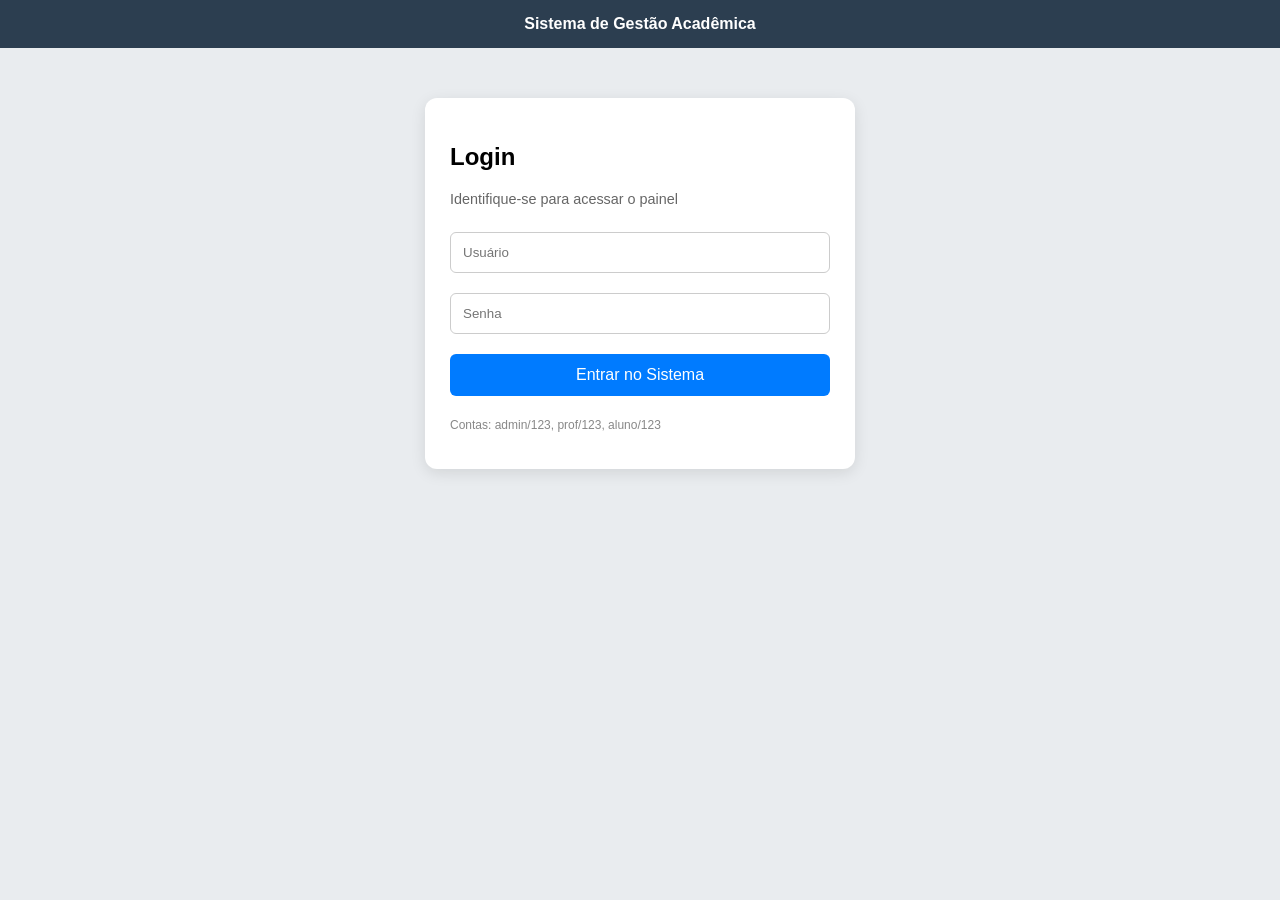
<file: Html_Desuso/teste.html>
<!DOCTYPE html>
<html lang="pt-br">
<head>
    <meta charset="UTF-8">
    <title>Sistema Acadêmico - Acesso Restrito</title>
    <style>
        body { font-family: 'Segoe UI', sans-serif; display: flex; flex-direction: column; align-items: center; background: #e9ecef; margin: 0; }
        .card { background: white; padding: 25px; border-radius: 12px; box-shadow: 0 4px 15px rgba(0,0,0,0.1); width: 380px; margin-top: 50px; display: none; }
        .active { display: block; }
        nav { background: #2c3e50; padding: 15px; width: 100%; text-align: center; color: white; font-weight: bold; }
        input, select, button { width: 100%; margin: 10px 0; padding: 12px; border-radius: 6px; border: 1px solid #ccc; box-sizing: border-box; }
        button { cursor: pointer; background: #007bff; color: white; border: none; font-size: 16px; }
        button:hover { background: #0056b3; }
        .btn-sair { background: #dc3545; margin-top: 20px; }
        table { width: 100%; border-collapse: collapse; margin-top: 10px; }
        th, td { border: 1px solid #ddd; padding: 10px; text-align: center; }
        .user-info { font-size: 0.9em; color: #666; margin-bottom: 15px; }
    </style>
</head>
<body>

<nav id="nav-header">Sistema de Gestão Acadêmica</nav>

<!-- 1. TELA DE LOGIN ÚNICA -->
<div id="tela-login" class="card active">
    <h2>Login</h2>
    <p class="user-info">Identifique-se para acessar o painel</p>
    <input type="text" id="user_input" placeholder="Usuário">
    <input type="password" id="pass_input" placeholder="Senha">
    <button onclick="autenticar()">Entrar no Sistema</button>
    <p style="font-size: 12px; color: #888;">Contas: admin/123, prof/123, aluno/123</p>
</div>

<!-- 2. PAINEL ADMINISTRATIVO -->
<div id="painel-admin" class="card" style="width: 500px;">
    <h2>Painel do Administrador</h2>
    <hr>
    <h4>Cadastrar Novo Usuário</h4>
    <input type="text" id="novo_nome" placeholder="Nome do Usuário">
    <input type="password" id="nova_senha" placeholder="Senha">
    <select id="novo_tipo">
        <option value="aluno">Aluno</option>
        <option value="professor">Professor</option>
    </select>
    <button onclick="cadastrar()">Salvar Usuário</button>
    
    <hr>
    <h4>Relatório Geral de Alunos</h4>
    <button onclick="gerarRelatorio()" style="background: #17a2b8;">Atualizar Relatório</button>
    <div id="relatorio-lista" style="margin-top: 15px; font-size: 0.85em;"></div>

    <button class="btn-sair" onclick="logout()">Sair</button>
</div>

<!-- 3. PAINEL DO PROFESSOR -->
<div id="painel-professor" class="card">
    <h2>Painel do Professor</h2>
    <hr>
    <h4>Lançar Notas e Frequência</h4>
    <input type="text" id="aluno_alvo" placeholder="Nome exato do Aluno">
    <input type="text" id="materia" placeholder="Disciplina">
    <input type="number" id="nota" placeholder="Nota">
    <input type="number" id="freq" placeholder="% Frequência">
    <button onclick="lancar()" style="background: #f39c12;">Lançar no Sistema</button>
    <button class="btn-sair" onclick="logout()">Sair</button>
</div>

<!-- 4. PAINEL DO ALUNO -->
<div id="painel-aluno" class="card">
    <h2 id="boletim-nome">Meu Boletim</h2>
    <table id="tabela-boletim">
        <thead>
            <tr><th>Matéria</th><th>Nota</th><th>Freq</th></tr>
        </thead>
        <tbody id="corpo-boletim"></tbody>
    </table>
    <button class="btn-sair" onclick="logout()">Sair</button>
</div>

<script>
    // BANCO DE DADOS NO CÓDIGO
    let BANCO = {
        "admin": { senha: "123", tipo: "admin" },
        "prof":  { senha: "123", tipo: "professor" },
        "aluno": { senha: "123", tipo: "aluno", materias: {} }
    };

    function mostrar(id) {
        document.querySelectorAll('.card').forEach(c => c.classList.remove('active'));
        document.getElementById(id).classList.add('active');
    }

    // LÓGICA DE LOGIN (A "CHAVE" DO SISTEMA)
    function autenticar() {
        const u = document.getElementById('user_input').value;
        const s = document.getElementById('pass_input').value;

        if (BANCO[u] && BANCO[u].senha === s) {
            const usuario = BANCO[u];
            
            if (usuario.tipo === "admin") {
                mostrar('painel-admin');
            } 
            else if (usuario.tipo === "professor") {
                mostrar('painel-professor');
            } 
            else if (usuario.tipo === "aluno") {
                carregarBoletim(u);
            }
        } else {
            alert("Usuário ou senha inválidos!");
        }
    }

    // FUNÇÕES DO ADMIN
    function cadastrar() {
        const n = document.getElementById('novo_nome').value;
        const s = document.getElementById('nova_senha').value;
        const t = document.getElementById('novo_tipo').value;

        if (n && s) {
            BANCO[n] = { senha: s, tipo: t, materias: {} };
            alert(`Usuário ${n} (${t}) criado com sucesso!`);
        }
    }

    // FUNÇÕES DO PROFESSOR
    function lancar() {
        const nome = document.getElementById('aluno_alvo').value;
        const mat = document.getElementById('materia').value;
        const n = document.getElementById('nota').value;
        const f = document.getElementById('freq').value;

        if (BANCO[nome] && BANCO[nome].tipo === "aluno") {
            BANCO[nome].materias[mat] = { nota: n, freq: f };
            alert("Dados lançados!");
        } else {
            alert("Erro: Este aluno não existe no sistema!");
        }
    }

    // FUNÇÕES DO ALUNO
    function carregarBoletim(nome) {
        const aluno = BANCO[nome];
        document.getElementById('boletim-nome').innerText = "Boletim de " + nome;
        let html = "";
        for (let m in aluno.materias) {
            html += `<tr><td>${m}</td><td>${aluno.materias[m].nota}</td><td>${aluno.materias[m].freq}%</td></tr>`;
        }
        document.getElementById('corpo-boletim').innerHTML = html || "<tr><td colspan='3'>Nenhuma nota lançada.</td></tr>";
        mostrar('painel-aluno');
    }

    function logout() {
        document.getElementById('user_input').value = "";
        document.getElementById('pass_input').value = "";
        mostrar('tela-login');
    }
    // NOVA FUNÇÃO: GERAR RELATÓRIO GERAL
    function gerarRelatorio() {
        let html = "<table><thead><tr><th>Aluno</th><th>Disciplinas</th><th>Média/Freq</th></tr></thead><tbody>";
        let encontrou = false;

        // Percorre cada chave (nome de usuário) no banco
        for (let nome in BANCO) {
            let user = BANCO[nome];

            // Filtra apenas quem é do tipo "aluno"
            if (user.tipo === "aluno") {
                encontrou = true;
                let detalhes = "";
                
                // Pega as matérias desse aluno específico
                for (let m in user.materias) {
                    detalhes += `${m}: ${user.materias[m].nota} (F:${user.materias[m].freq}%)<br>`;
                }

                html += `<tr>
                            <td><b>${nome}</b></td>
                            <td style="text-align: left;">${detalhes || "Sem notas"}</td>
                            <td>${calcularMediaSimples(user.materias)}</td>
                         </tr>`;
            }
        }

        if (!encontrou) html += "<tr><td colspan='3'>Nenhum aluno cadastrado.</td></tr>";
        
        html += "</tbody></table>";
        document.getElementById('relatorio-lista').innerHTML = html;
    }

    // FUNÇÃO AUXILIAR: CALCULA MÉDIA RÁPIDA PARA O RELATÓRIO
    function calcularMediaSimples(materias) {
        let soma = 0, qtd = 0;
        for (let m in materias) {
            soma += parseFloat(materias[m].nota);
            qtd++;
        }
        return qtd > 0 ? (soma / qtd).toFixed(1) : "-";
    }
</script>

</body>
</html>
</file>
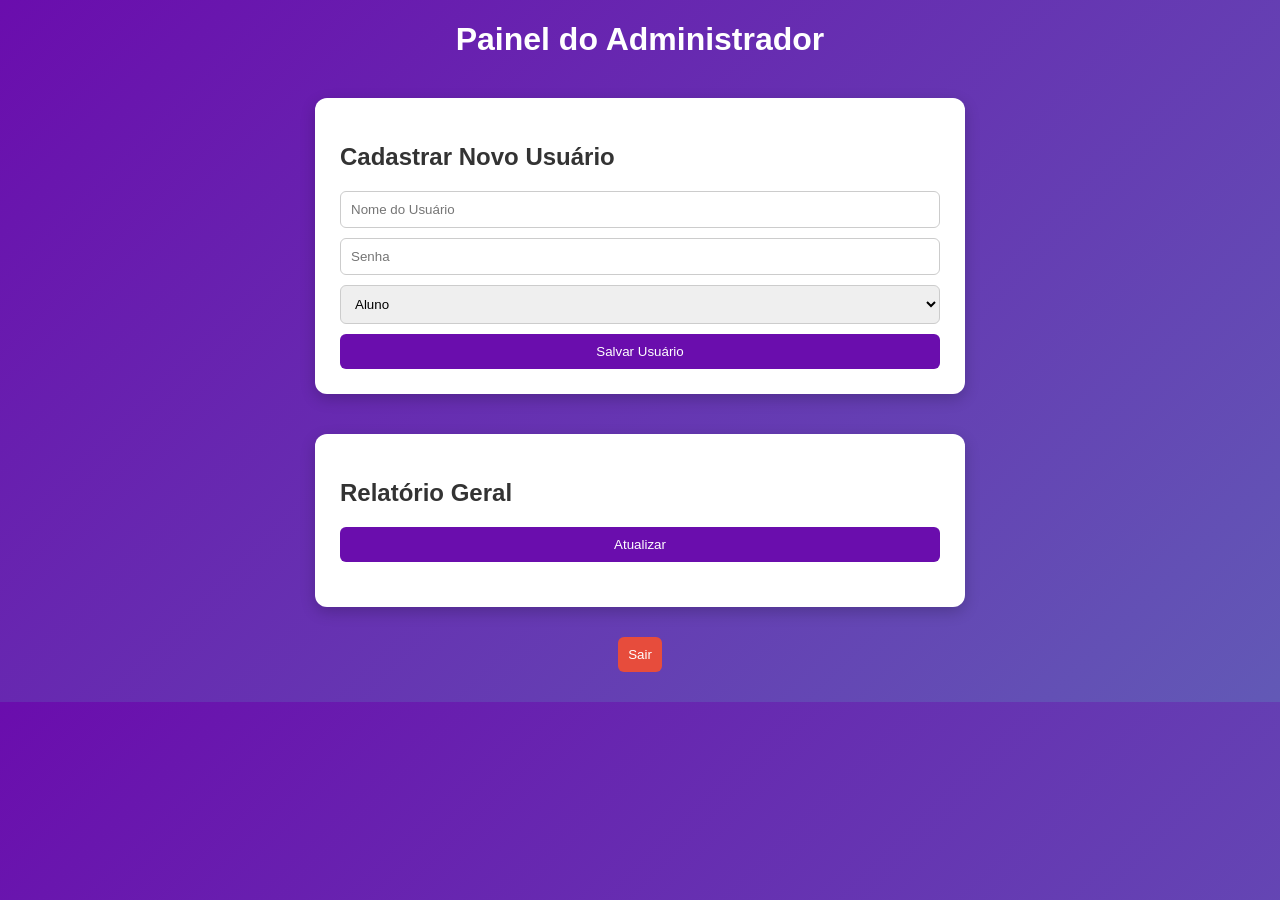
<file: JR/ModuloAdmin.html>
<!DOCTYPE html>
<html lang="pt-br">
<head>
<meta charset="UTF-8">
<title>Painel do Professor</title>
<link rel="stylesheet" href="MainCss.css">

<body class="Body-Adm">

  <div class="topo">
    <h1 class="titulo">Painel do Administrador</h1>
  </div>

  <div class="container-painel">

    <div class="PainelCadastro">
      <h2 >Cadastrar Novo Usuário</h2>

      <input type="text" id="n" placeholder="Nome do Usuário">
      <input type="password" id="s" placeholder="Senha">

      <select id="novo_tipo">
        <option value="aluno">Aluno</option>
        <option value="professor">Professor</option>
      </select>

      <button onclick="cadastrar()">Salvar Usuário</button>
    </div>

    <div class="PainelRelatorio">
      <h2>Relatório Geral</h2>
      <button onclick="gerarRelatorio()">Atualizar</button>

      <div id="relatorio-lista" class="Relatorio"></div>
      <div id="relatorio-listaP" class="Relatorio"></div>
    </div>

  </div>

  <button class="btn-sair" onclick="sair()">Sair</button>



<script>
/* =========================
   PROTEÇÃO DE PÁGINA
========================= */
let usuario = JSON.parse(localStorage.getItem("usuario_ativo"));

// if (!usuario || usuario.tipo !== "Admin") {
//   window.location.href = "LoginAdmin.html";
// } else {
//   document.getElementById("nomeProfessor").innerText =
//     "Bem-vindo, " + usuario.login;
// }

/* =========================
   LOGOUT
========================= */
function sair() {
  localStorage.removeItem("usuario_ativo");
  window.location.href = "index.html";
}

/* =========================
   GERAR RELATÓRIO GERAL
========================= */
function gerarRelatorio() {
    let html = "<table><thead><tr><th>NomeAluno</th><th>Disciplinas/Notas</th><th>Disciplinas/Frequência</th></tr></thead><tbody>";
    let html1 = "<table><thead><tr><th>NomeProfessor</th>";
    let encontrou = false;
    
    let BANCO = JSON.parse(localStorage.getItem('db_alunos'));
    // Percorre cada chave (nome de usuário) no banco
    for (let nome in BANCO) {
        let user = BANCO[nome];
        let detalhesN = "";
        let detalhesF = "";

        // Filtra apenas quem é do tipo "aluno"
        if (user.tipo === "Aluno") {
            encontrou = true;
            
            // Pega as matérias desse aluno específico
            for (let m in user.materias) {
                detalhesN += `${m}: 1ª P-${user.materias[m].Nota1} 2ª P-${user.materias[m].Nota2} 3ª P-${user.materias[m].Nota3}<br>`;
                detalhesF += `${m}: ${user.materias[m].falta}%)<br>`;
            }

            html += `<tr>
                        <td><b>${nome}</b></td>
                        <td style="text-align: left;">${detalhesN || "Sem notas"}</td>
                        <td style="text-align: left;">${detalhesF || "Sem Frequencia"}</td>
                     </tr>`;
        }else if (user.tipo === "Professor") {
            encontrou = true;
            html1 += `<tr>
                        <td><b>${nome}</b></td>
                     </tr>`;
        }
    }

    if (!encontrou) html += "<tr><td colspan='3'>Nenhum aluno cadastrado.</td></tr>";
        
    html += "</tbody></table>";
    document.getElementById('relatorio-lista').innerHTML = html;
    html1 += "</tbody></table>";
    document.getElementById('relatorio-listaP').innerHTML = html1;
}

/* =========================
   FUNÇÃO AUXILIAR: CALCULA MÉDIA RÁPIDA PARA O RELATÓRIO
========================= */
    // function calcularMediaSimples(materias) {
    //     let soma = 0, qtd = 0;
    //     for (let m in materias) {
    //         soma += parseFloat(materias[m].nota);
    //         qtd++;
    //     }
    //     return qtd > 0 ? (soma / qtd).toFixed(1) : "-";
    // }

/* =========================
   CADASTRAR
========================= */
    function cadastrar() {
        let nome = document.getElementById('n').value;
        let senha = document.getElementById('s').value;
        let db = JSON.parse(localStorage.getItem('db_alunos') || '{}');
        const select = document.getElementById('novo_tipo');

        if(select.value == "aluno"){
            db[nome] = { senha: senha, tipo: "Aluno", materias: {} };
            localStorage.setItem('db_alunos', JSON.stringify(db));
            alert("Aluno cadastrado!");
        }else{
            db[nome] = { senha: senha, tipo: "Professor"};
            localStorage.setItem('db_alunos', JSON.stringify(db));
            alert("Professor cadastrado!");
        }
    }


</script>
</html>
</file>
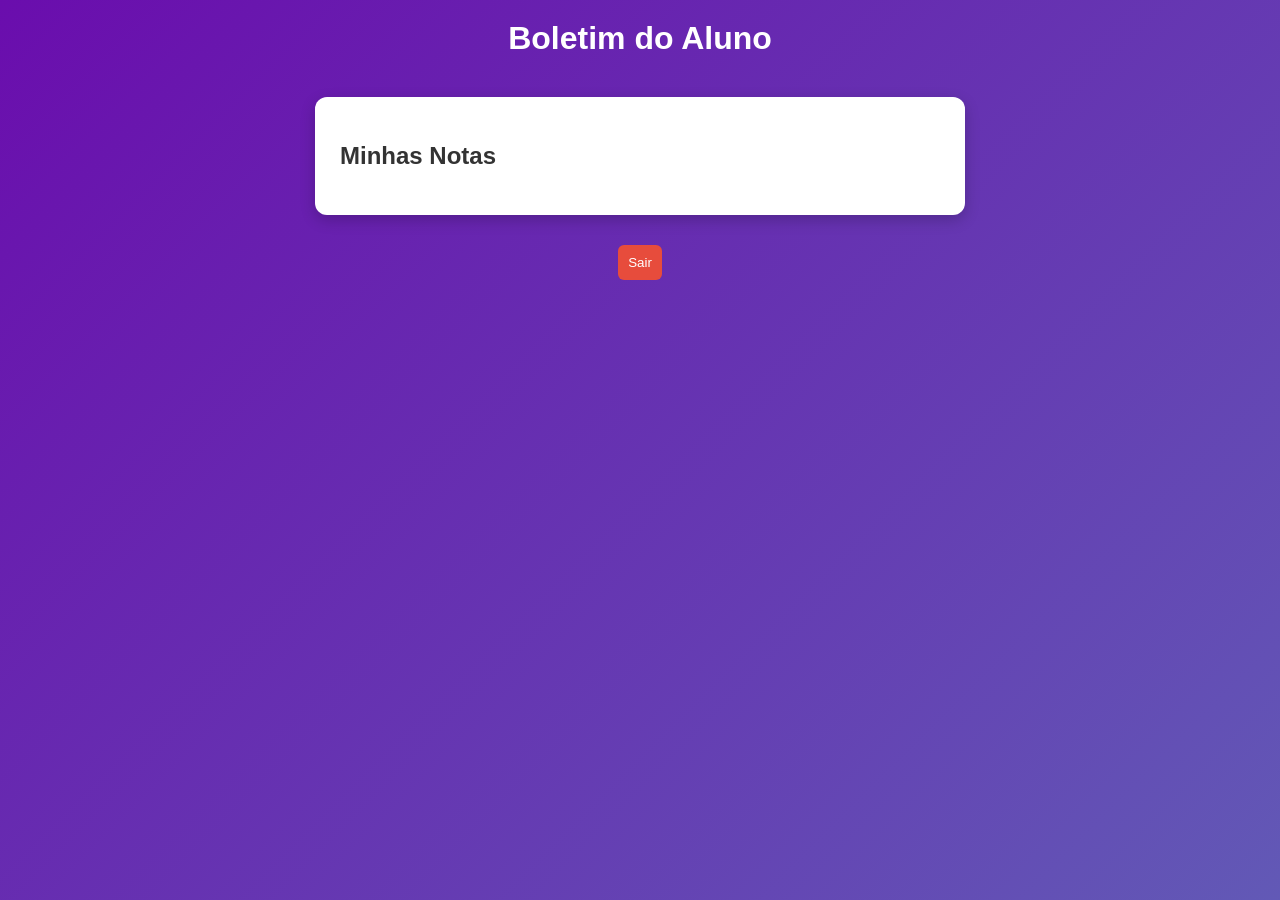
<file: JR/ModuloAluno.html>
<body class="Body-Adm">
<link rel="stylesheet" href="MainCss.css">

  <div class="topo">
    <h1 class="titulo">Boletim do Aluno</h1>
    <h2 id="nomeAluno"></h2>
  </div>

  <div class="container-painel">

    <div class="PainelRelatorio">
      <h2>Minhas Notas</h2>
      <div id="box"></div>
    </div>

  </div>

  <button class="btn-sair" onclick="sair()">Sair</button>

</body>

<script>
let user = localStorage.getItem('usuario_ativo');
let db = JSON.parse(localStorage.getItem('db_alunos'));
let dados = db[user];

document.getElementById('nomeAluno').innerText = "Olá, " + user;

let tabela = `
<table>
  <thead>
    <tr>
      <th>Disciplina</th>
      <th>Notas</th>
      <th>Média</th>
      <th>Frequência</th>
    </tr>
  </thead>
  <tbody>
`;

if (dados.materias && Object.keys(dados.materias).length > 0) {
  for (let m in dados.materias) {
    let media = parseFloat((parseFloat(dados.materias[m].Nota1)+parseFloat(dados.materias[m].Nota2)+parseFloat(dados.materias[m].Nota3))/3);
    tabela += `
      <tr>
        <td>${m}</td>
        <td>1ª P-${dados.materias[m].Nota1} 2ª P-${dados.materias[m].Nota2} 3ª P-${dados.materias[m].Nota3}</td>
        <td>${media.toFixed(2)}</td>
        <td>${dados.materias[m].falta}%</td>
      </tr>
    `;
  }
} else {
  tabela += `
    <tr>
      <td colspan="3">Nenhuma disciplina cadastrada</td>
    </tr>
  `;
}

tabela += "</tbody></table>";

document.getElementById('box').innerHTML = tabela;

/* LOGOUT */
function sair() {
  localStorage.removeItem("usuario_ativo");
  window.location.href = "index.html";
}
</script>
</file>
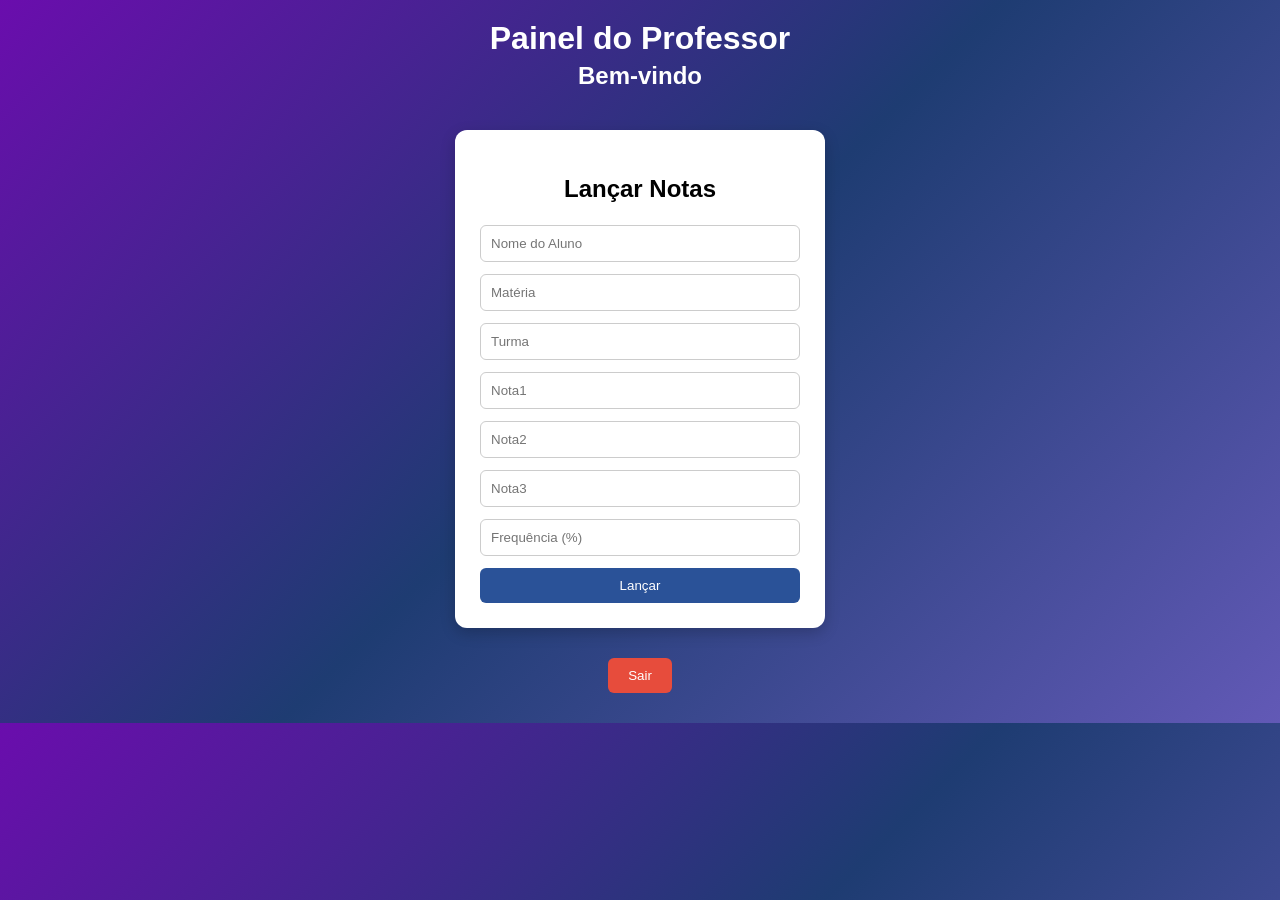
<file: JR/ModuloProfessor.html>
<!DOCTYPE html>
<html lang="pt-br">
<head>
<meta charset="UTF-8">
<title>Painel do Professor</title>
<link rel="stylesheet" href="MainCss.css">
</head>

<body class="mp-body">

  <div class="mp-topo">
    <h1 class="mp-titulo">Painel do Professor</h1>
    <h2 class="mp-subtitulo" id="nomeProfessor">Bem-vindo</h2>
  </div>

  <div class="mp-container">

    <div class="mp-card">
      <h2 class="mp-card-titulo">Lançar Notas</h2>

      <input class="mp-input" id="aluno" placeholder="Nome do Aluno">
      <input class="mp-input" id="mat" placeholder="Matéria">
      <input class="mp-input" id="turma" placeholder="Turma">
      <input class="mp-input" id="nota_1" placeholder="Nota1">
      <input class="mp-input" id="nota_2" placeholder="Nota2">
      <input class="mp-input" id="nota_3" placeholder="Nota3">            
      <input class="mp-input" id="falta" placeholder="Frequência (%)">

      <button class="mp-btn" onclick="lancar()">Lançar</button>
    </div>

  </div>

  <button class="mp-btn-sair" onclick="sair()">Sair</button>

</body>

<script>
/* =========================
   PROTEÇÃO DE PÁGINA
========================= */
let usuario = JSON.parse(localStorage.getItem("usuario_ativo"));

// if (!usuario || usuario.tipo !== "Professor") {
//   window.location.href = "LoginProfessor.html";
// } else {
//   document.getElementById("nomeProfessor").innerText =
//     "Bem-vindo, " + usuario.login;
// }

/* =========================
   LOGOUT
========================= */
function sair() {
  localStorage.removeItem("usuario_ativo");
  window.location.href = "index.html";
}

function lancar() {
        let nome = document.getElementById('aluno').value;
        let mat = document.getElementById('mat').value;
        let turma = document.getElementById('turma').value;
        let nota1 = document.getElementById('nota_1').value;
        let nota2 = document.getElementById('nota_2').value;
        let nota3 = document.getElementById('nota_3').value;
        let falta = document.getElementById('falta').value;
        
        let db = JSON.parse(localStorage.getItem('db_alunos'));
        if(db[nome]) {  
            db[nome].materias[mat] = {turmas: turma, Nota1: nota1,Nota2: nota2,Nota3: nota3, falta: falta};
            console.log(db[nome]);
            localStorage.setItem('db_alunos', JSON.stringify(db));
            alert("Nota lançada!");
        }else{
          alert("Aluno não encontrado!");
        }
    }
</script>
</file>
<file: JR/MainCss.css>
/* Pag Index */
    .BotaoIndex {
    background-color: #23a503; /* verde */
    color: white;
    border: none;
    padding: 12px 24px;
    font-size: 16px;
    border-radius: 8px;
    cursor: pointer;
    transition: 0.3s;
    }

    /* efeito ao passar o mouse */
    .BotaoIndex:hover {
    background-color: #000800;
    transform: scale(1.05);
    }

    /* efeito ao clicar */
    .BotaoIndex:active {
    transform: scale(0.98);
    }

    .BodyIndex {
    background-image: url('https://www.meupositivo.com.br/doseujeito/wp-content/uploads/2023/04/Confira-8-conceitos-que-voce-precisa-entender-para-entrar-no-metaverso.jpg');
    background-size: cover;
    background-position: center;
    background-repeat: no-repeat;       
    margin: 0;
    height: 100vh; 
    display: flex;
    justify-content: center; 
    align-items: center;     
    }



    .cards {
    display: flex;
    justify-content: center;
    flex-wrap: wrap;
    gap: 15px;
    }

    .card {
    display: flex;
  align-items: center;
  justify-content: center;
  gap: 70px;
  background: #ffffff;
  padding: 200px;
  border-radius: 20px;
    }

    .card i {
        font-size: 28px;
        margin-bottom: 10px;
    }

    h2, p{
        margin-bottom: 10px;
    }

    .lado-imagem img {
    width: 200px;
    }

    /* lado do formulário */
    .lado-form {
    display: flex;
    flex-direction: column;
    gap: 10px;
    }

    /* inputs */
    .UserSenha {
    display: flex;
    flex-direction: column;
    gap: 20px;
    }

    .UserSenha input {
    padding: 12px 15px;
    border: 1px solid #ccc;
    border-radius: 8px;
    font-size: 14px;
    outline: none;
    transition: 0.3s;
    background: #f9f9f9;
    }

    /* efeito ao clicar */
    .UserSenha input:focus {
    border-color: #6a0dad;
    background: #fff;
    box-shadow: 0 0 5px rgba(106, 13, 173, 0.3);
    }

    /* placeholder mais suave */
    .UserSenha input::placeholder {
    color: #999;
    }

    .Userinfo {
    font-size: 15px;
    color: #000000;
    font-family: Verdana, Geneva, Tahoma, sans-serif;

    }



/* Módulo Admin */

/* fundo geral */
.Body-Adm {
  margin: 0;
  font-family: Arial;
  background: linear-gradient(135deg, #6a0dad, #6259b6);
  color: #333;
  
}

/* topo */
.topo {
  text-align: center;
  color: white;
  margin-top: 20px;
}

/* container dos painéis */
.container-painel {
  display: flex;
  justify-content: center;
  gap: 40px;
  margin-top: 40px;
  flex-wrap: wrap;
}

/* cards */
.PainelCadastro,.PainelRelatorio {
  background: white;
  padding: 25px;
  border-radius: 12px;
  width: 600px;
  display: flex;
  flex-direction: column;
  gap: 10px;
  box-shadow: 0 5px 15px rgba(0,0,0,0.2);
}


/* inputs */
input, select {
  padding: 10px;
  border-radius: 6px;
  border: 1px solid #ccc;
}

/* botão padrão */
button {
    
  padding: 10px;
  border: none;
  border-radius: 6px;
  background: #6a0dad;
  color: white;
  cursor: pointer;
  transition: 0.3s;
}

button:hover {
  background: #5800a3;
}

/* botão sair */
.btn-sair {
  display: block;
  margin: 30px auto;
  background: #e74c3c;
}

.btn-sair:hover {
  background: #c0392b;
}

/* tabela geral */
table {
  width: 100%;
  border-collapse: collapse;
  margin-top: 15px;
  font-family: Arial;
}

/* cabeçalho */
th {
  background: #6a0dad;
  color: white;
  padding: 10px;
  text-align: center;
}

/* células */
td {
  padding: 10px;
  border-bottom: 1px solid #ccc;
}

/* linhas alternadas */
tr:nth-child(even) {
  background-color: #f2f2f2;
}

/* efeito hover */
tr:hover {
  background-color: #ddd;
}

table {
  width: 100%;
  border-collapse: collapse;
  margin-top: 10px;
}

th {
  background: #6a0dad;
  color: white;
  padding: 10px;
}

td {
  padding: 10px;
  border-bottom: 1px solid #ccc;
  text-align: center;
}

tr:nth-child(even) {
  background: #f2f2f2;
}


/* Módulo Professor */

/* fundo */
.mp-body {
  margin: 0;
  font-family: Arial;
  background: linear-gradient(135deg, #6a0dad, #1e3c72, #6259b6);
}

/* topo */
.mp-topo {
  text-align: center;
  color: white;
  margin-top: 20px;
}

.mp-titulo {
  margin: 0;
}

.mp-subtitulo {
  margin: 5px 0 0;
}

/* container */
.mp-container {
  display: flex;
  justify-content: center;
  margin-top: 40px;
}

/* card */
.mp-card {
  background: white;
  padding: 25px;
  border-radius: 12px;
  width: 320px;

  display: flex;
  flex-direction: column;
  gap: 12px;

  box-shadow: 0 5px 15px rgba(0,0,0,0.2);
}

.mp-card-titulo {
  text-align: center;
}

/* inputs */
.mp-input {
  padding: 10px;
  border-radius: 6px;
  border: 1px solid #ccc;
  outline: none;
  transition: 0.3s;
}

.mp-input:focus {
  border-color: #2a5298;
  box-shadow: 0 0 5px rgba(42,82,152,0.4);
}

/* botão */
.mp-btn {
  padding: 10px;
  border: none;
  border-radius: 6px;
  background: #2a5298;
  color: white;
  cursor: pointer;
  transition: 0.3s;
}

.mp-btn:hover {
  background: #1e3c72;
}

/* botão sair */
.mp-btn-sair {
  display: block;
  margin: 30px auto;
  background: #e74c3c;
  color: white;
  padding: 10px 20px;
  border-radius: 6px;
  border: none;
  cursor: pointer;
}

.mp-btn-sair:hover {
  background: #c0392b;
}
</file>
